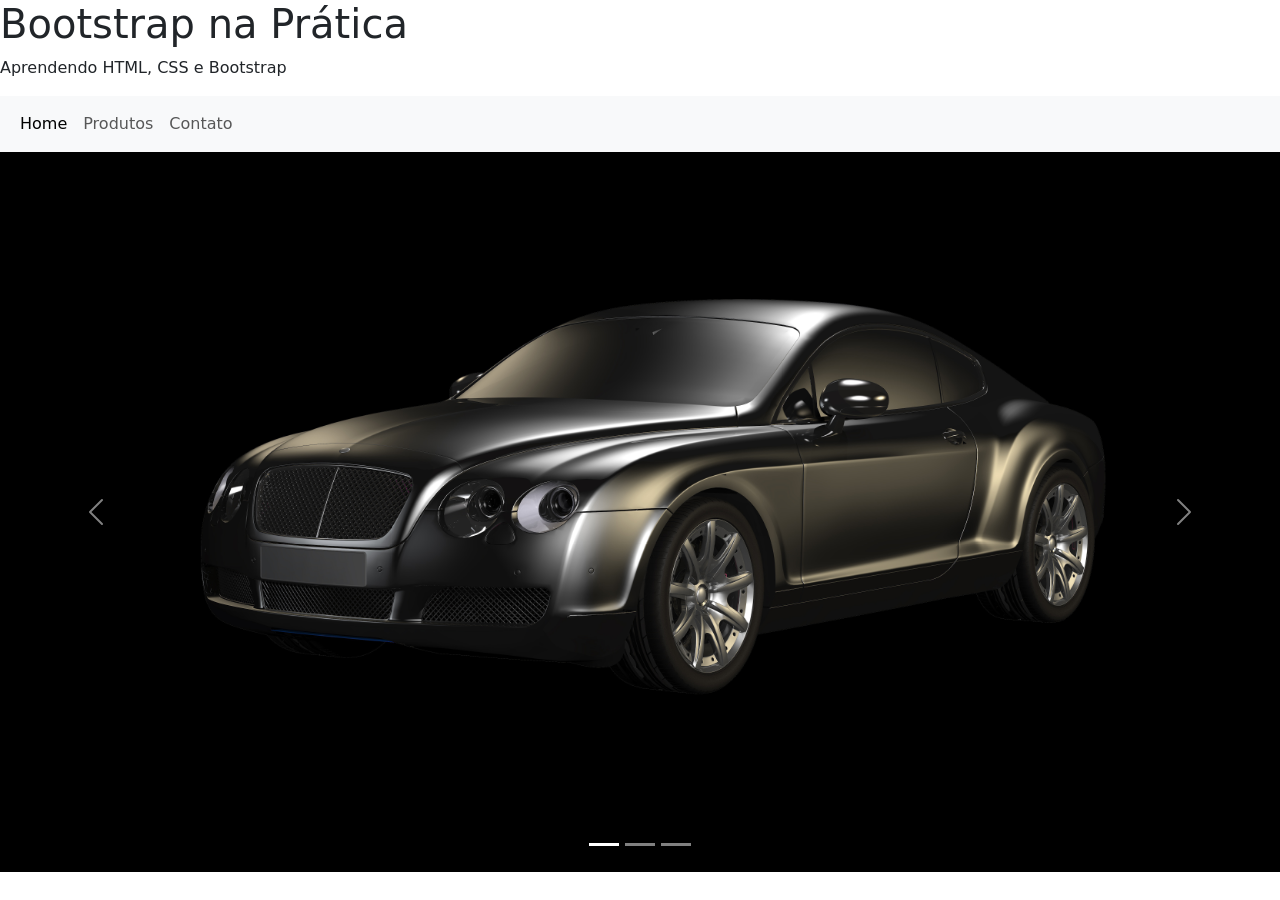
<file: aulaBootstrap-TurmaB/index.html>
<!DOCTYPE html>
<html lang="pt-BR">

<head>
  <meta charset="UTF-8">
  <meta name="viewport" content="width=device-width, initial-scale=1.0">
  <title>Bootstrap na Prática</title>

  <link href="https://cdn.jsdelivr.net/npm/bootstrap@5.3.8/dist/css/bootstrap.min.css" rel="stylesheet"
    integrity="sha384-sRIl4kxILFvY47J16cr9ZwB07vP4J8+LH7qKQnuqkuIAvNWLzeN8tE5YBujZqJLB" crossorigin="anonymous">

  <link rel="stylesheet" href="css/style.css">
</head>

<body>

  <header>
    <div>
      <h1>Bootstrap na Prática</h1>
      <p>Aprendendo HTML, CSS e Bootstrap</p>
    </div>
  </header>

  <nav class="navbar navbar-expand-lg bg-body-tertiary">
    <div class="container-fluid">
      <div class="collapse navbar-collapse" id="navbarNav">
        <ul class="navbar-nav">
          <li class="nav-item">
            <a class="nav-link active" aria-current="page" href="#">Home</a>
          </li>
          <li class="nav-item">
            <a class="nav-link" href="produtos.html">Produtos</a>
          </li>
          <li class="nav-item">
            <a class="nav-link" href="contato.html">Contato</a>
          </li>
        </ul>
      </div>
    </div>
  </nav>

  <main>
    <div id="carouselExampleIndicators" class="carousel slide">
      <div class="carousel-indicators">
        <button type="button" data-bs-target="#carouselExampleIndicators" data-bs-slide-to="0" class="active"
          aria-current="true" aria-label="Slide 1"></button>
        <button type="button" data-bs-target="#carouselExampleIndicators" data-bs-slide-to="1"
          aria-label="Slide 2"></button>
        <button type="button" data-bs-target="#carouselExampleIndicators" data-bs-slide-to="2"
          aria-label="Slide 3"></button>
      </div>
      <div class="carousel-inner">
        <div class="carousel-item active">
          <img src="img/banner1.jpg" class="d-block w-100" alt="...">
        </div>
        <div class="carousel-item">
          <img src="img/banner2.jpg" class="d-block w-100" alt="...">
        </div>
        <div class="carousel-item">
          <img src="img/banner3.jpg" class="d-block w-100" alt="...">
        </div>
      </div>
      <button class="carousel-control-prev" type="button" data-bs-target="#carouselExampleIndicators"
        data-bs-slide="prev">
        <span class="carousel-control-prev-icon" aria-hidden="true"></span>
        <span class="visually-hidden">Previous</span>
      </button>
      <button class="carousel-control-next" type="button" data-bs-target="#carouselExampleIndicators"
        data-bs-slide="next">
        <span class="carousel-control-next-icon" aria-hidden="true"></span>
        <span class="visually-hidden">Next</span>
      </button>
    </div>
  </main>

  <footer>
    <div>
    </div>
  </footer>

  <script src="https://cdn.jsdelivr.net/npm/bootstrap@5.3.8/dist/js/bootstrap.bundle.min.js"
    integrity="sha384-FKyoEForCGlyvwx9Hj09JcYn3nv7wiPVlz7YYwJrWVcXK/BmnVDxM+D2scQbITxI"
    crossorigin="anonymous"></script>
</body>

</html>
</file>
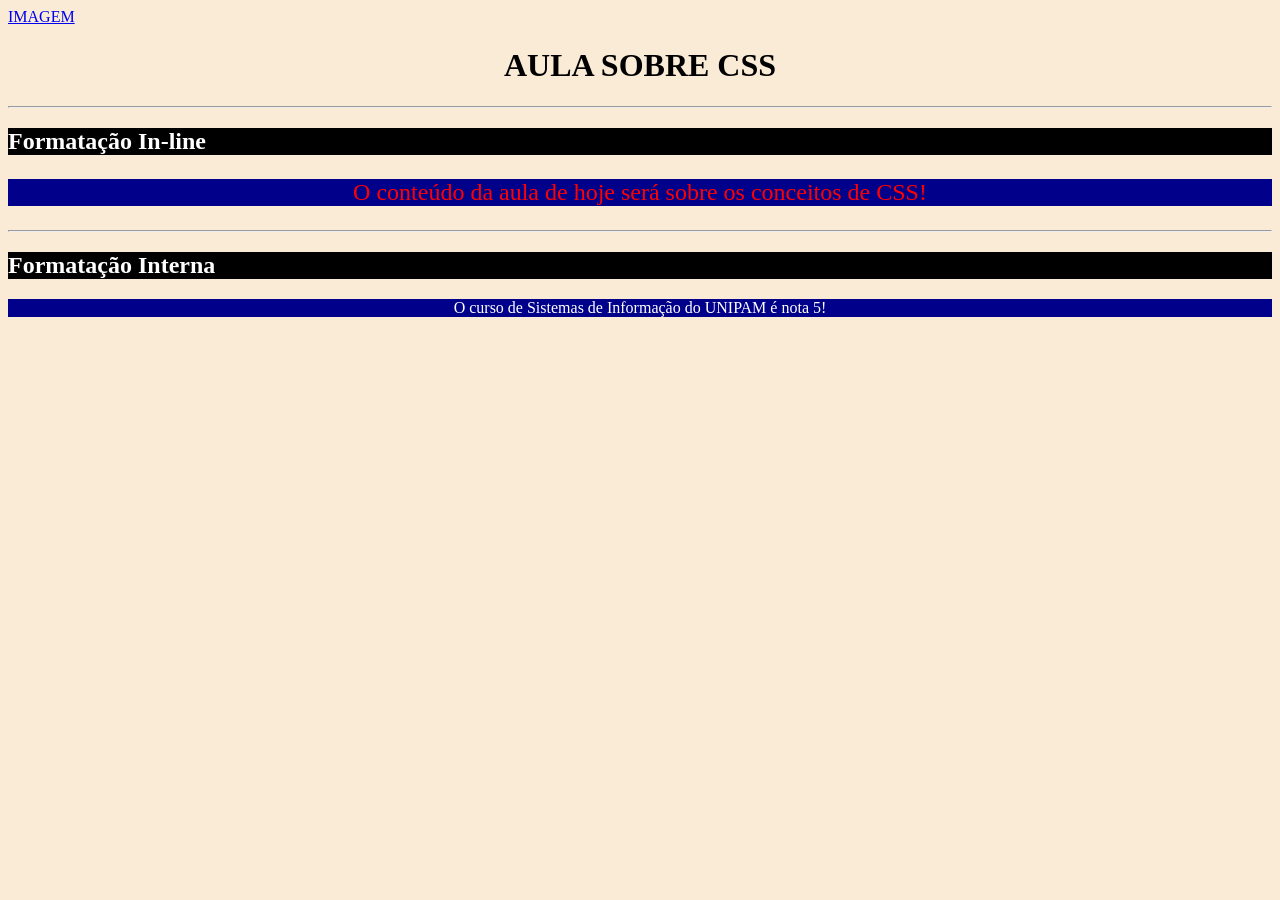
<file: AULADECSS/index.html>
<!DOCTYPE html>
<html lang="pt-br">

    <head>
        <meta charset="UTF-8">
        <meta name="viewport" content="width=device-width, initial-scale=1.0">
        <title>CSS</title>

    <link rel="stylesheet" href="stayle.css">

        <style>
            p{
                text-align: center;
                color: white;
            }

            h1{
                text-align: center;
            }

            body{
                background-color: antiquewhite;
            }

            
        </style>

    </head>

    <body>

        <a href="imagem.html">IMAGEM</a>
        <h1>AULA SOBRE CSS</h1>

        <hr>

        <h2>Formatação In-line</h2>
        
        <p style="color: red; font-size: 24px;">
            O conteúdo da aula de hoje será sobre os conceitos de CSS!
        </p>

        <hr>

        <h2>Formatação Interna</h2>
        <p>
            O curso de Sistemas de Informação do UNIPAM é nota 5!
        </p>
    </body>
</html>
</file>
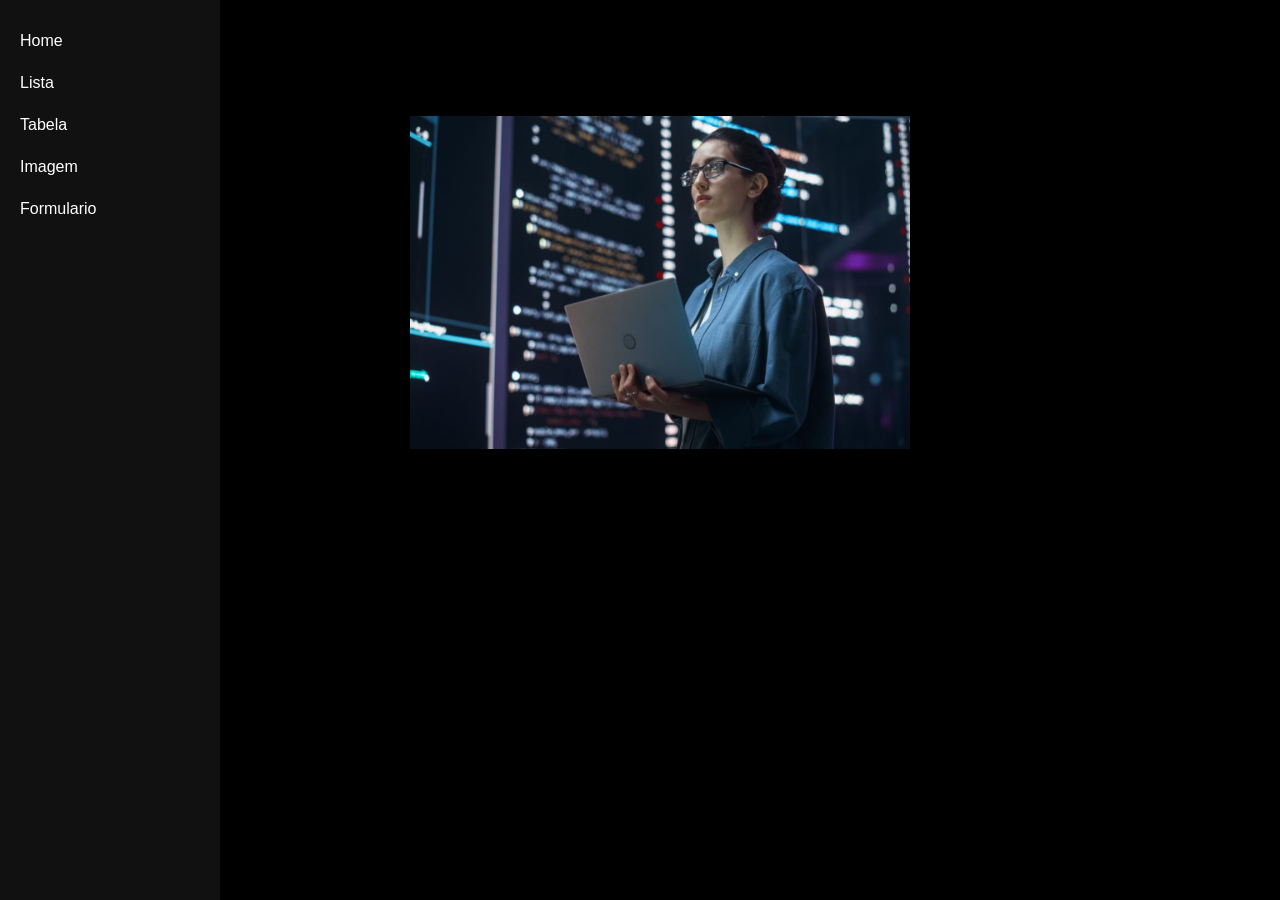
<file: aulaSite1/index.html>
<!DOCTYPE html>
<html>
<head>
    <link rel="stylesheet" href="barralateral.css">
    <link rel="stylesheet" href="index.css">
    <title>Home</title>
</head>


<body>
    <ul>
        <div class="sidebar">
         <ul>
        <li><a href="index.html">Home</a></li>
        <li><a href="listas.html">Lista</a></li>
        <li><a href="tabela.html">Tabela</a></li>
        <li><a href="img.html">Imagem</a></li>
        <li><a href="Formulario.html">Formulario</a></li>
    </ul>
        </div>
         

        <div class="quadrado">

        <img src="img/5-dicas-para-comecar-uma-carreira-em-programacao.jpg" alt="professora">

        </div>

</body>

</html>
</file>
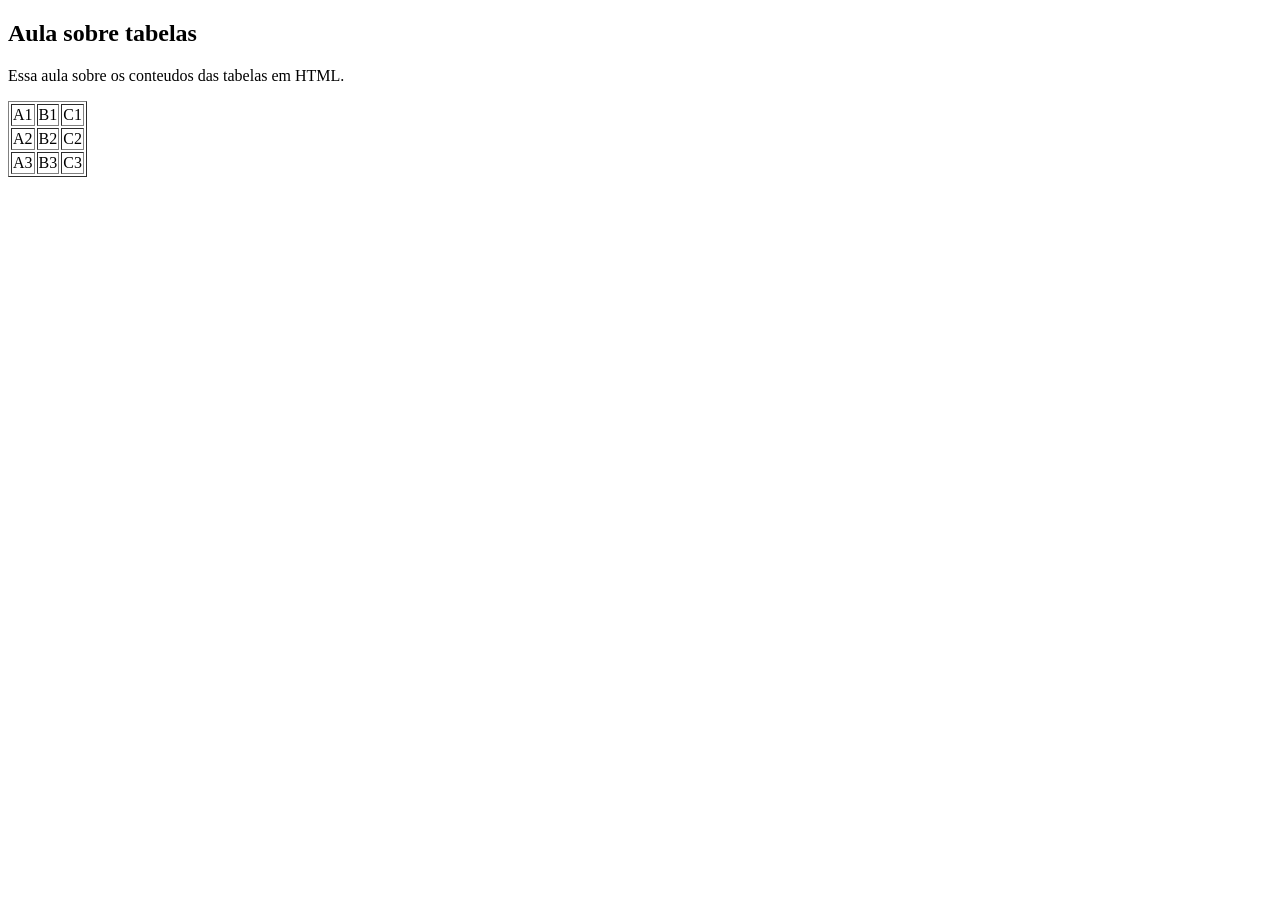
<file: aulaTeste/index.html>
<!DOCTYPE html>
<html>
    <head>
      <title>AULA TESTE</title>
    </head>

    <body>
        
        <h2>Aula sobre tabelas</h2>
        <p>Essa aula sobre os conteudos das tabelas em HTML.</p>
        
<table border="1">

    <tr>
            <td>A1</td>
            <td>B1</td>
            <td>C1</td>
    </tr>

    <tr>
            <td>A2</td>
            <td>B2</td>
            <td>C2</td>
    </tr>

    <tr>
            <td>A3</td>
            <td>B3</td>
            <td>C3</td>
    </tr>

</table>


    </body>
</html>
</file>
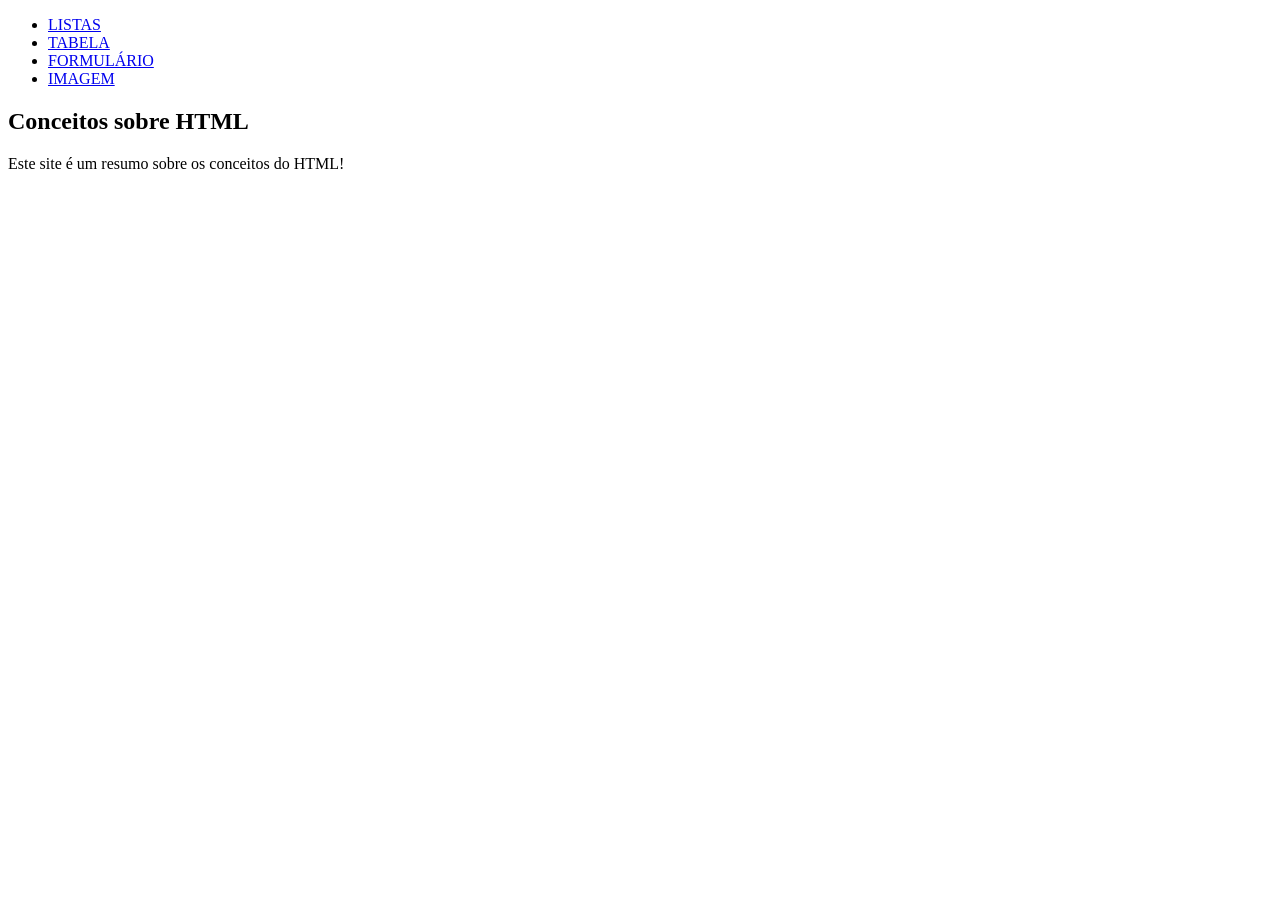
<file: web1rafael/index.html>
<!DOCTYPE html>
<html>
    <head>
        <title>HOME</title>
    </head>
    <body>
        <ul>
            <li>
                <a href="listas.html">LISTAS</a>
            </li>
            <li>
                <a href="tabela.html">TABELA</a>
            </li>
            <li>
                <a href="formulario.html">FORMULÁRIO</a>
            </li>
            <li>
                <a href="imagem.html">IMAGEM</a>
            </li>
        </ul>

        <h2>Conceitos sobre HTML</h2>
        <p>Este site é um resumo sobre os conceitos do HTML!</p>
    </body>
</html>
</file>
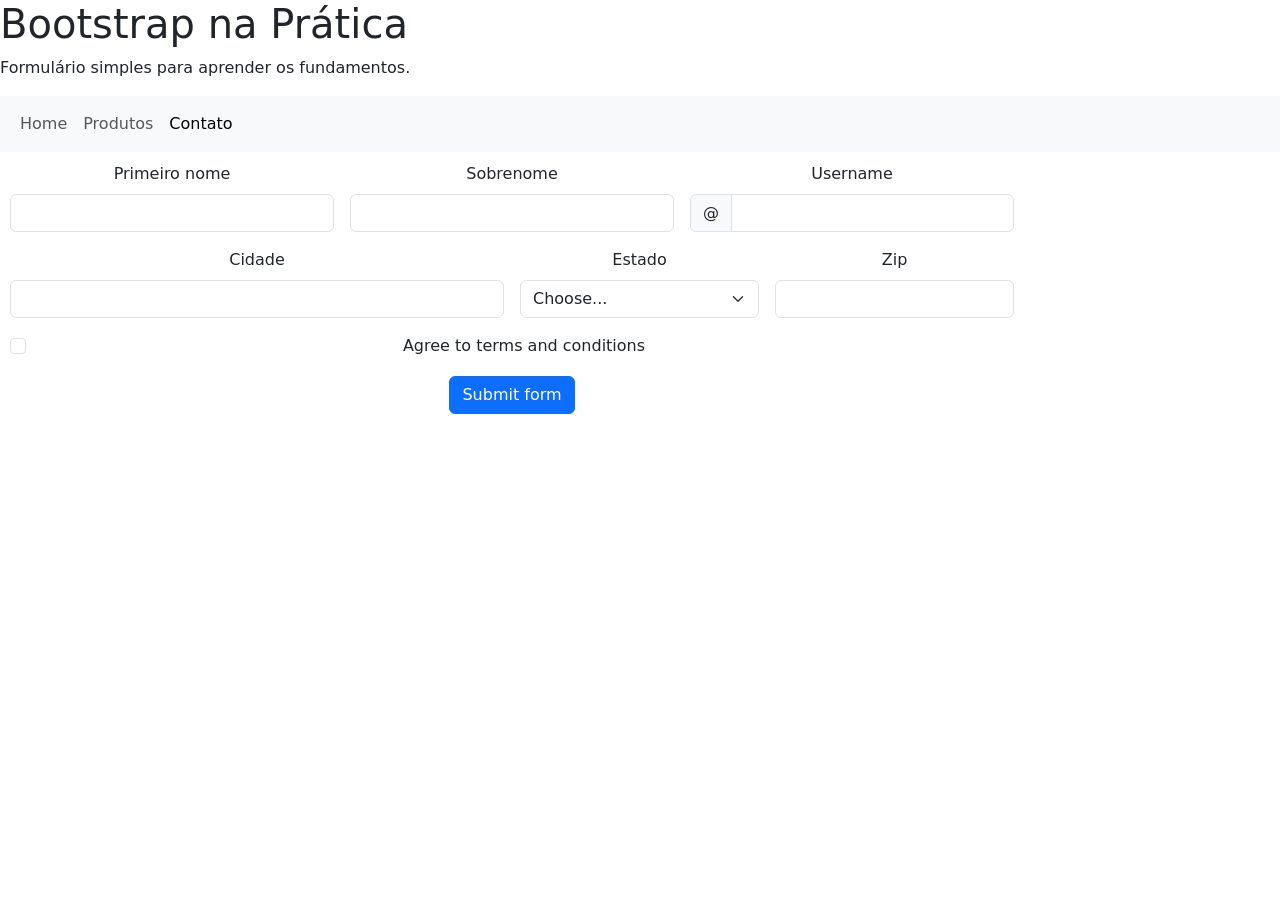
<file: aulaBootstrap-TurmaB/contato.html>
<!DOCTYPE html>
<html lang="pt-BR">

<head>
  <meta charset="UTF-8">
  <meta name="viewport" content="width=device-width, initial-scale=1.0">
  <title>Contato</title>

  <link href="https://cdn.jsdelivr.net/npm/bootstrap@5.3.8/dist/css/bootstrap.min.css" rel="stylesheet"
    integrity="sha384-sRIl4kxILFvY47J16cr9ZwB07vP4J8+LH7qKQnuqkuIAvNWLzeN8tE5YBujZqJLB" crossorigin="anonymous">

  <link rel="stylesheet" href="css/style.css">
</head>

<body>

  <header>
    <div>
      <h1>Bootstrap na Prática</h1>
      <p>Formulário simples para aprender os fundamentos.</p>
    </div>
  </header>

  <nav class="navbar navbar-expand-lg bg-body-tertiary">
    <div class="container-fluid">
      <div class="collapse navbar-collapse" id="navbarNav">
        <ul class="navbar-nav">
          <li class="nav-item">
            <a class="nav-link" href="index.html">Home</a>
          </li>
          <li class="nav-item">
            <a class="nav-link " href="produtos.html">Produtos</a>
          </li>
          <li class="nav-item">
            <a class="nav-link active" href="#">Contato</a>
          </li>
        </ul>
      </div>
    </div>
  </nav>

  <main>
    <div class="Formulario">
    <form class="row g-3 needs-validation" novalidate>
      <div class="col-md-4">
        <label for="validationCustom01" class="form-label">Primeiro nome</label>
        <input type="text" class="form-control" id="validationCustom01" value="" required>
        <div class="valid-feedback">
          Looks good!
        </div>
      </div>
      <div class="col-md-4">
        <label for="validationCustom02" class="form-label">Sobrenome</label>
        <input type="text" class="form-control" id="validationCustom02" value="" required>
        <div class="valid-feedback">
          Looks good!
        </div>
      </div>
      <div class="col-md-4">
        <label for="validationCustomUsername" class="form-label">Username</label>
        <div class="input-group has-validation">
          <span class="input-group-text" id="inputGroupPrepend">@</span>
          <input type="text" class="form-control" id="validationCustomUsername" aria-describedby="inputGroupPrepend"
            required>
          <div class="invalid-feedback">
            Please choose a username.
          </div>
        </div>
      </div>
      <div class="col-md-6">
        <label for="validationCustom03" class="form-label">Cidade</label>
        <input type="text" class="form-control" id="validationCustom03" required>
        <div class="invalid-feedback">
          Please provide a valid city.
        </div>
      </div>
      <div class="col-md-3">
        <label for="validationCustom04" class="form-label">Estado</label>
        <select class="form-select" id="validationCustom04" required>
          <option selected disabled value="">Choose...</option>
          <option>Minas Gerais</option>
          <option>Sao Paulo</option>
          <option>Rio de Ganeiro</option>
        </select>
        <div class="invalid-feedback">
          Please select a valid state.
        </div>
      </div>
      <div class="col-md-3">
        <label for="validationCustom05" class="form-label">Zip</label>
        <input type="text" class="form-control" id="validationCustom05" required>
        <div class="invalid-feedback">
          Please provide a valid zip.
        </div>
      </div>
      <div class="col-12">
        <div class="form-check">
          <input class="form-check-input" type="checkbox" value="" id="invalidCheck" required>
          <label class="form-check-label" for="invalidCheck">
            Agree to terms and conditions
          </label>
          <div class="invalid-feedback">
            You must agree before submitting.
          </div>
        </div>
      </div>
      <div class="col-12">
        <button class="btn btn-primary" type="submit">Submit form</button>
      </div>
      </div>
    </form>
  </main>

  <footer>
    <div>
    </div>
  </footer>

  <script src="https://cdn.jsdelivr.net/npm/bootstrap@5.3.8/dist/js/bootstrap.bundle.min.js"
    integrity="sha384-FKyoEForCGlyvwx9Hj09JcYn3nv7wiPVlz7YYwJrWVcXK/BmnVDxM+D2scQbITxI"
    crossorigin="anonymous"></script>
</body>

</html>
</file>
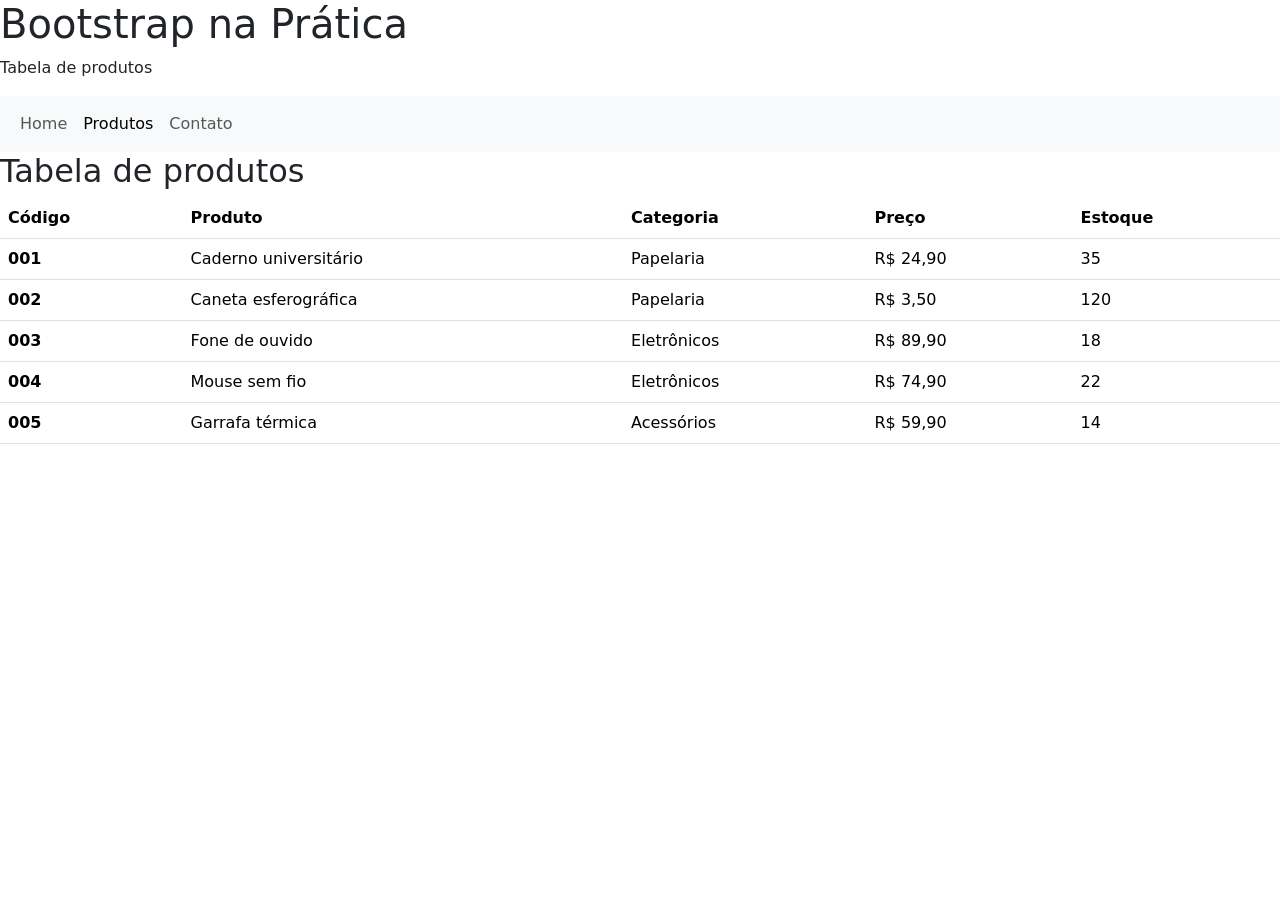
<file: aulaBootstrap-TurmaB/produtos.html>
<!DOCTYPE html>
<html lang="pt-BR">

<head>
  <meta charset="UTF-8">
  <meta name="viewport" content="width=device-width, initial-scale=1.0">
  <title>Produtos</title>
  <link href="https://cdn.jsdelivr.net/npm/bootstrap@5.3.8/dist/css/bootstrap.min.css" rel="stylesheet"
    integrity="sha384-sRIl4kxILFvY47J16cr9ZwB07vP4J8+LH7qKQnuqkuIAvNWLzeN8tE5YBujZqJLB" crossorigin="anonymous">

  <link rel="stylesheet" href="css/style.css">
</head>

<body>

  <header>
    <div>
      <h1>Bootstrap na Prática</h1>
      <p>Tabela de produtos</p>
    </div>
  </header>

  <nav class="navbar navbar-expand-lg bg-body-tertiary">
    <div class="container-fluid">
      <div class="collapse navbar-collapse" id="navbarNav">
        <ul class="navbar-nav">
          <li class="nav-item">
            <a class="nav-link" href="index.html">Home</a>
          </li>
          <li class="nav-item">
            <a class="nav-link active" href="#">Produtos</a>
          </li>
          <li class="nav-item">
            <a class="nav-link" href="contato.html">Contato</a>
          </li>
        </ul>
      </div>
    </div>
  </nav>

  <main>
    <section>
      <h2>Tabela de produtos</h2>

      <div>
        <table class="table">
          <thead>
            <tr>
              <th scope="col">Código</th>
              <th scope="col">Produto</th>
              <th scope="col">Categoria</th>
              <th scope="col">Preço</th>
              <th scope="col">Estoque</th>
            </tr>
          </thead>
          <tbody>
            <tr>
              <th scope="row">001</td>
              <td>Caderno universitário</td>
              <td>Papelaria</td>
              <td>R$ 24,90</td>
              <td>35</td>
            </tr>
            <tr>
              <th scope="row">002</td>
              <td>Caneta esferográfica</td>
              <td>Papelaria</td>
              <td>R$ 3,50</td>
              <td>120</td>
            </tr>
            <tr>
              <th scope="row">003</td>
              <td>Fone de ouvido</td>
              <td>Eletrônicos</td>
              <td>R$ 89,90</td>
              <td>18</td>
            </tr>
            <tr>
              <th scope="row">004</td>
              <td>Mouse sem fio</td>
              <td>Eletrônicos</td>
              <td>R$ 74,90</td>
              <td>22</td>
            </tr>
            <tr>
              <th scope="row">005</td>
              <td>Garrafa térmica</td>
              <td>Acessórios</td>
              <td>R$ 59,90</td>
              <td>14</td>
            </tr>
          </tbody>
        </table>
      </div>
    </section>
  </main>

  <footer>
    <div>
    </div>
  </footer>

  <script src="https://cdn.jsdelivr.net/npm/bootstrap@5.3.8/dist/js/bootstrap.bundle.min.js"
    integrity="sha384-FKyoEForCGlyvwx9Hj09JcYn3nv7wiPVlz7YYwJrWVcXK/BmnVDxM+D2scQbITxI"
    crossorigin="anonymous"></script>
</body>

</html>
</file>
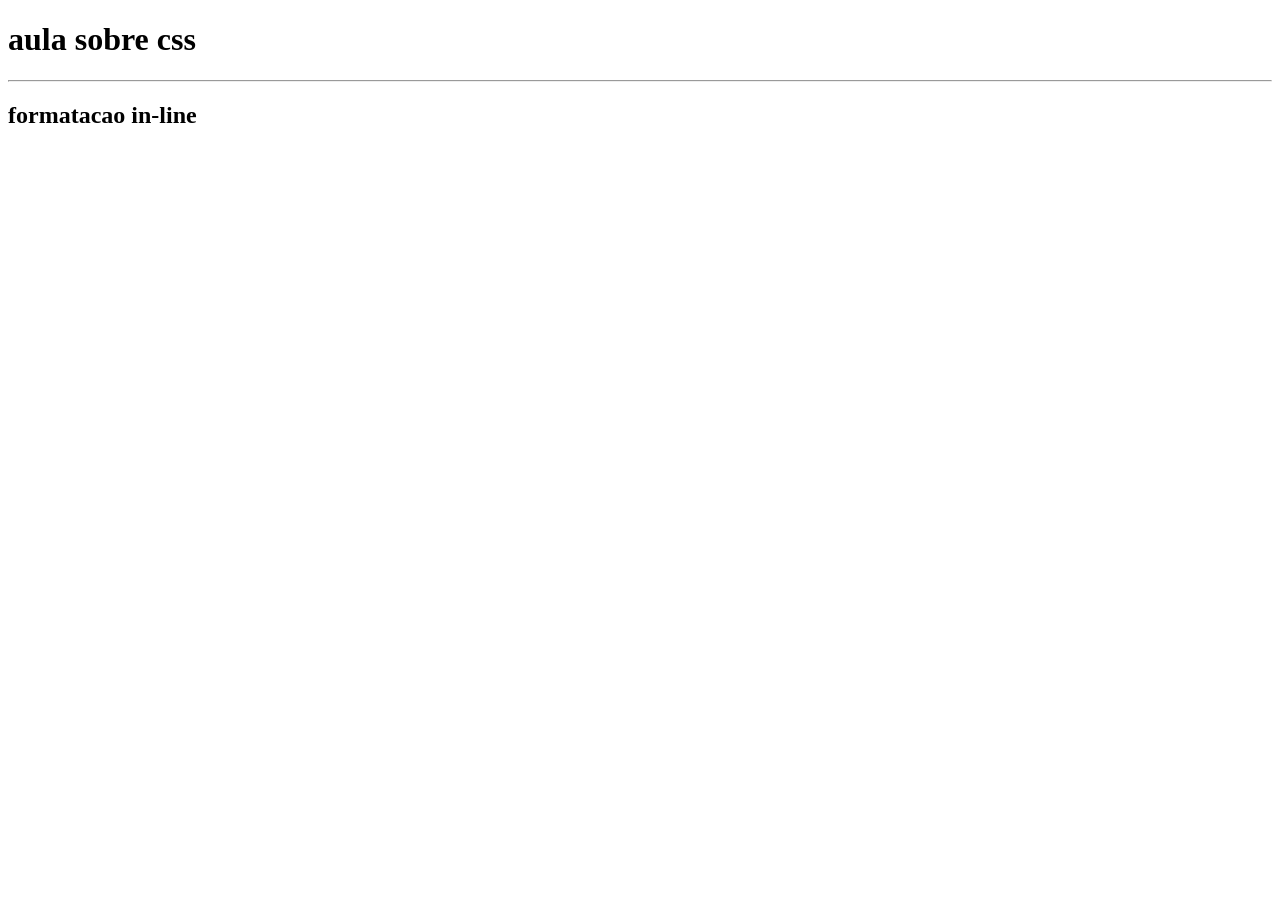
<file: AULADECSS/css.html>
<!DOCTYPE html>
<html lang="pt-br">
    <head>
        <meta charset="UTF-8">
        <meta name="viewport" content="width=device-width, initial-scale=1.0">
        <title>aula css</title>
    </head>
    <body>
        <h1>aula sobre css</h1>
        <hr>
        <h2>formatacao in-line</h2>
        <p style="
            color:blue;"
        
        



    </body>
</html>
</file>
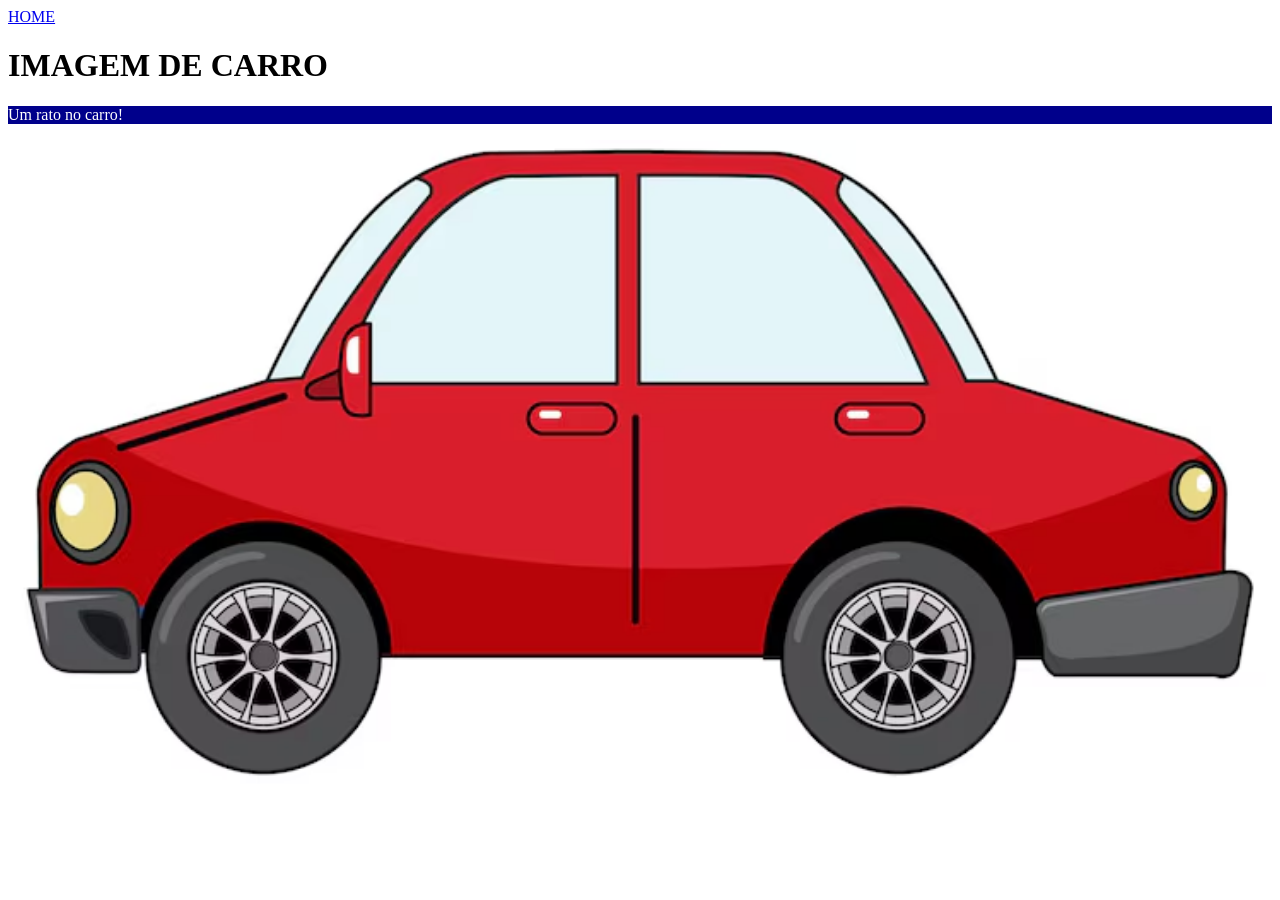
<file: AULADECSS/imagem.html>
<!DOCTYPE html>
<html lang="pt-br">
    <head>
        <meta charset="UTF-8">
        <meta name="viewport" content="width=device-width, initial-scale=1.0">
        <title>IMAGEM</title>
        <link rel="stylesheet" href="stayle.css">

        <style>
            img{
                width: 100%;
            }
        </style>
    </head>
    <body>
        <a href="index.html">HOME</a>
        <h1>IMAGEM DE CARRO</h1>


        <p>Um rato no carro!</p>





        <img src="carro-sedan-vermelho-em-estilo-cartoon-isolado-no-fundo-branco_1308-64900.avif" alt="Carro">


    </body>
</html>
</file>
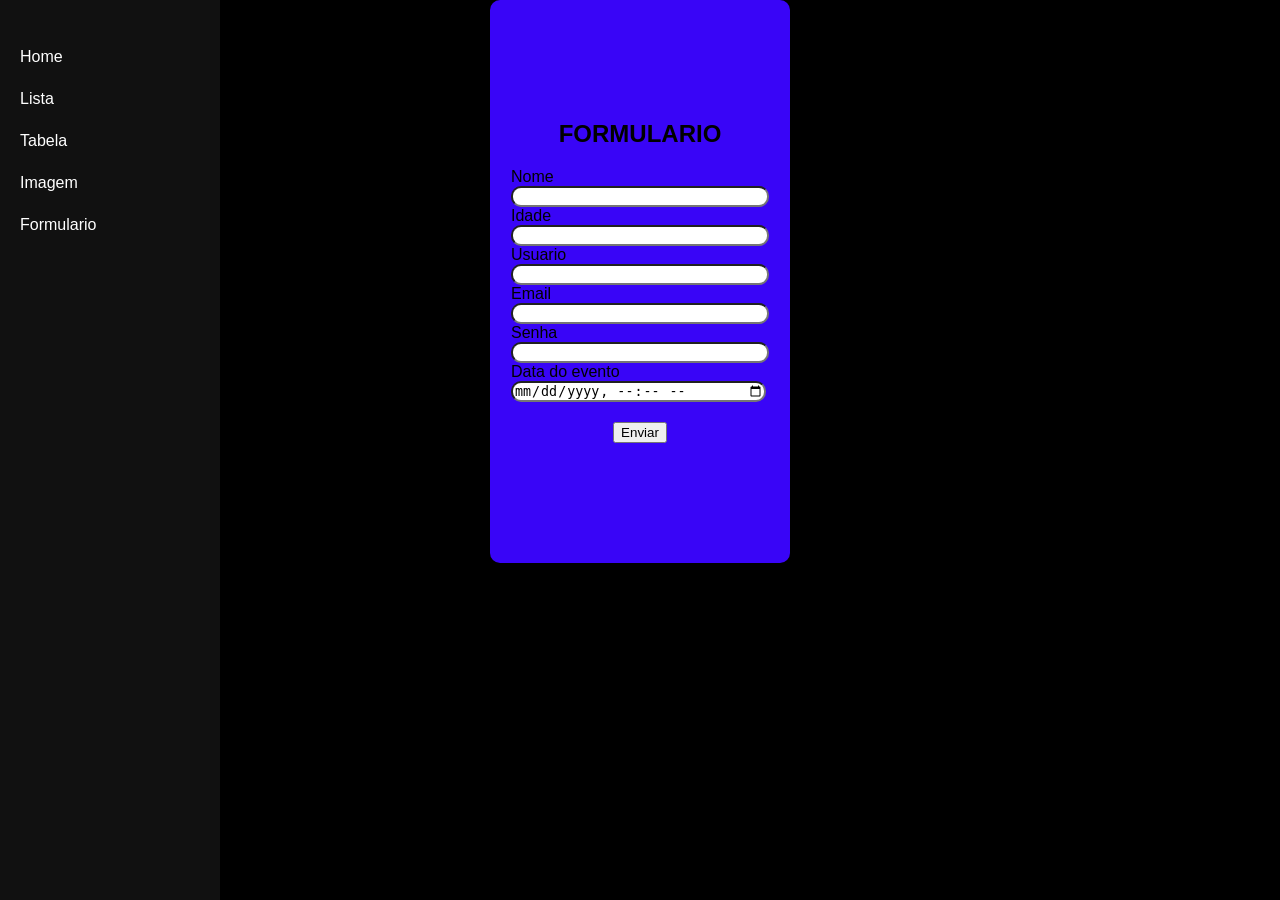
<file: aulaSite1/Formulario.html>
<!DOCTYPE html>
<html>
<head>
    <link rel="stylesheet" href="barralateral.css">
    <link rel="stylesheet" href="Formulario.css">
    <link rel="stylesheet" href="Formulario.js">
    <link rel="stylesheet" href="Formulario2.html">
    <title>Formulario</title>
</head>
<body>
    <div class="sidebar">
         <ul>
        <li><a href="index.html">Home</a></li>
        <li><a href="listas.html">Lista</a></li>
        <li><a href="tabela.html">Tabela</a></li>
        <li><a href="img.html">Imagem</a></li>
        <li><a href="Formulario.html">Formulario</a></li>
        </ul>
        </div>

        <div class="conteiner">

        <div class="quadrado">
            
    <form>
        <h2>FORMULARIO</h2>
        <label for="nome">Nome</label>
        <input type="text">

        <label for="Idade">Idade</label>
        <input type="number" min="0" max="99">

        <label for="Usuario">Usuario</label>
        <input type="text">

        <label for="Email">Email</label>
        <input type="text">

        <label for="Senha">Senha</label>
        <input type="password">

        <label for="Data do evento">Data do evento</label>
        <input type="datetime-local">
        <h2>
        <button type="button" onclick="window.location.href='Formulario2.html'">
             Enviar
            </button>
        </h2>

    </form>

        </div>
         </div>



















    



</body>
</html>
</file>
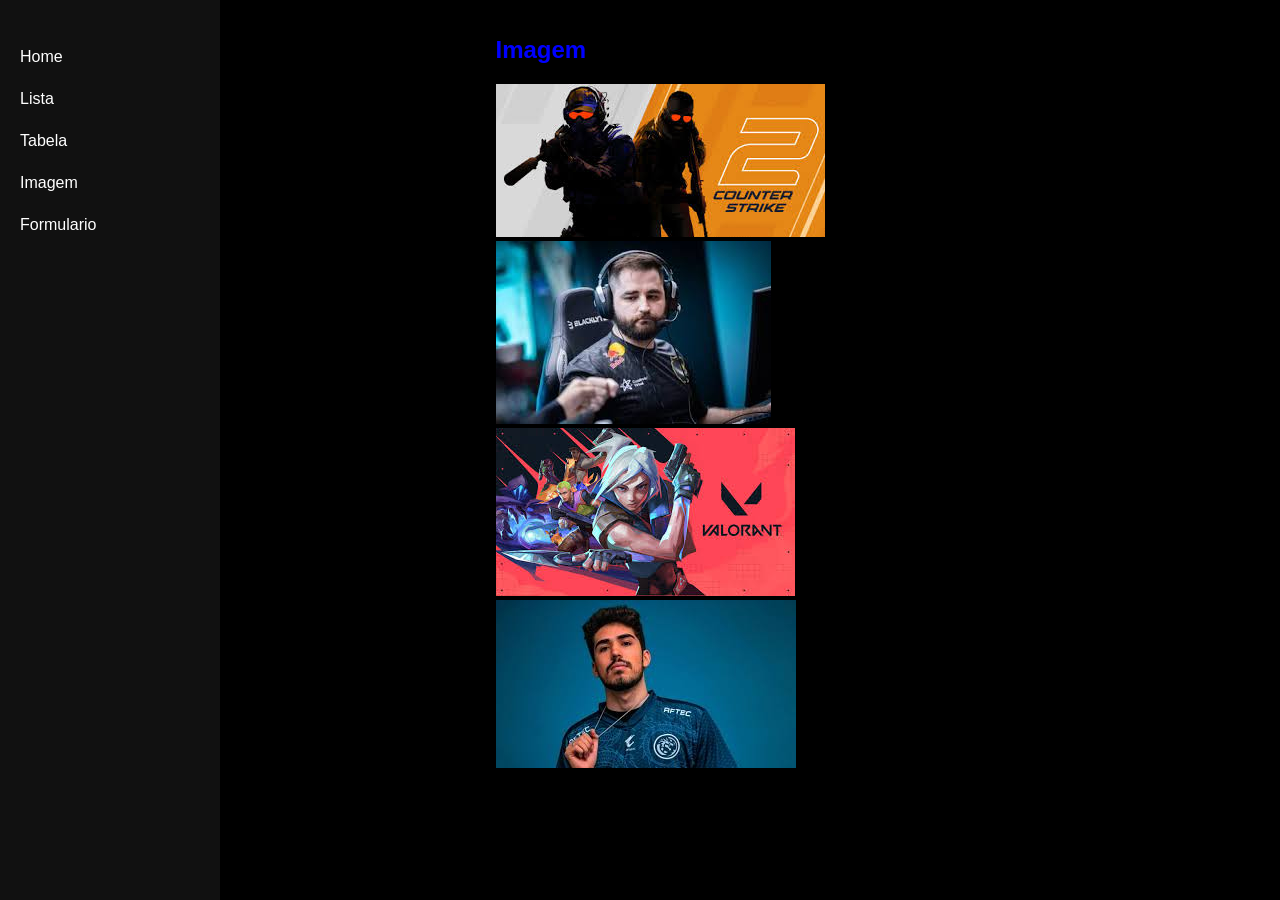
<file: aulaSite1/img.html>
<!DOCTYPE html>
<html>
    <head>
        <link rel="stylesheet" href="barralateral.css">
        <link rel="stylesheet" href="img.css">
    </head>

    <body>
        <div class="sidebar">
        <ul>
        <li><a href="index.html">Home</a></li>
        <li><a href="listas.html">Lista</a></li>
        <li><a href="tabela.html">Tabela</a></li>
        <li><a href="img.html">Imagem</a></li>
        <li><a href="Formulario.html">Formulario</a></li>
    </ul>
        </div>

       
        
       <div class="conteiner">
            
                     
            <ol>
                <h2>Imagem</h2>
                <li><img src="img/download.jpg" alt="Css"></li>
                <li><img src="img/fallen.jpg" alt="Capeao Mundial"></li>
                <li><img src="img/Valorant.jpg" alt="Valorant"></li>
                <li><img src="img/aspas.jpg" alt="Capeao Mundial"></li>
            </ol>
            </div>




                
                

    </body>
</html>
</file>
<file: aulaBootstrap-TurmaB/css/style.css>
.Formulario{
    padding: 10px;
    width: 80%;
    text-align: center;
}
</file>
<file: AULADECSS/stayle.css>
*{
mar
}











h2{
    background-color: black;
    color: white;
}

p{
    background-color: darkblue;
    color: white;
}
img{
    width: 100%;
}
</file>
<file: aulaSite1/barralateral.css>
body {
    margin: 0;
    font-family: Arial, sans-serif;
}

.sidebar {
    width: 220px;
    height: 100vh;
    background-color: #111;
    position: fixed;
    top: 0;
    left: 0;
    padding-top: 20px;
}

.sidebar ul {
    list-style-type: none; /* Remove bolinhas */
    padding: 0;
}

.sidebar li {
    width: 100%;
}

.sidebar a {
    display: block;
    color: white;
    padding: 12px 20px;
    text-decoration: none;
}

.sidebar a:hover {
    background-color: #575757;
}
</file>
<file: aulaSite1/index.css>
body{
    background-color: black;
}
.quadrado{
         align-items: center;
        justify-content: center;
        display: flex;
}
img{
    padding: 100px;
    width: 500px;

}
</file>
<file: aulaSite1/Formulario.css>
body{
    background-color: black;

}
.conteiner{
        align-items: center;
        justify-content: center;
        display: flex; 
}
.quadrado{
    background-color: #3905f7;
         padding: 100px;
         width: 100px;
         align-items: center;
        justify-content: center;
        display: flex; 
        border-radius: 10px;
}
input{
         width: 250px;
         border-radius: 10px;

}
h2{
        align-items: center;
        justify-content: center;
        display: flex;
}
</file>
<file: aulaSite1/img.css>
body{
    background-color: black;  
}
h2{
     color: blue;
}
.conteiner{
        align-items: center;
        justify-content: center;
        display: flex;
}
</file>
